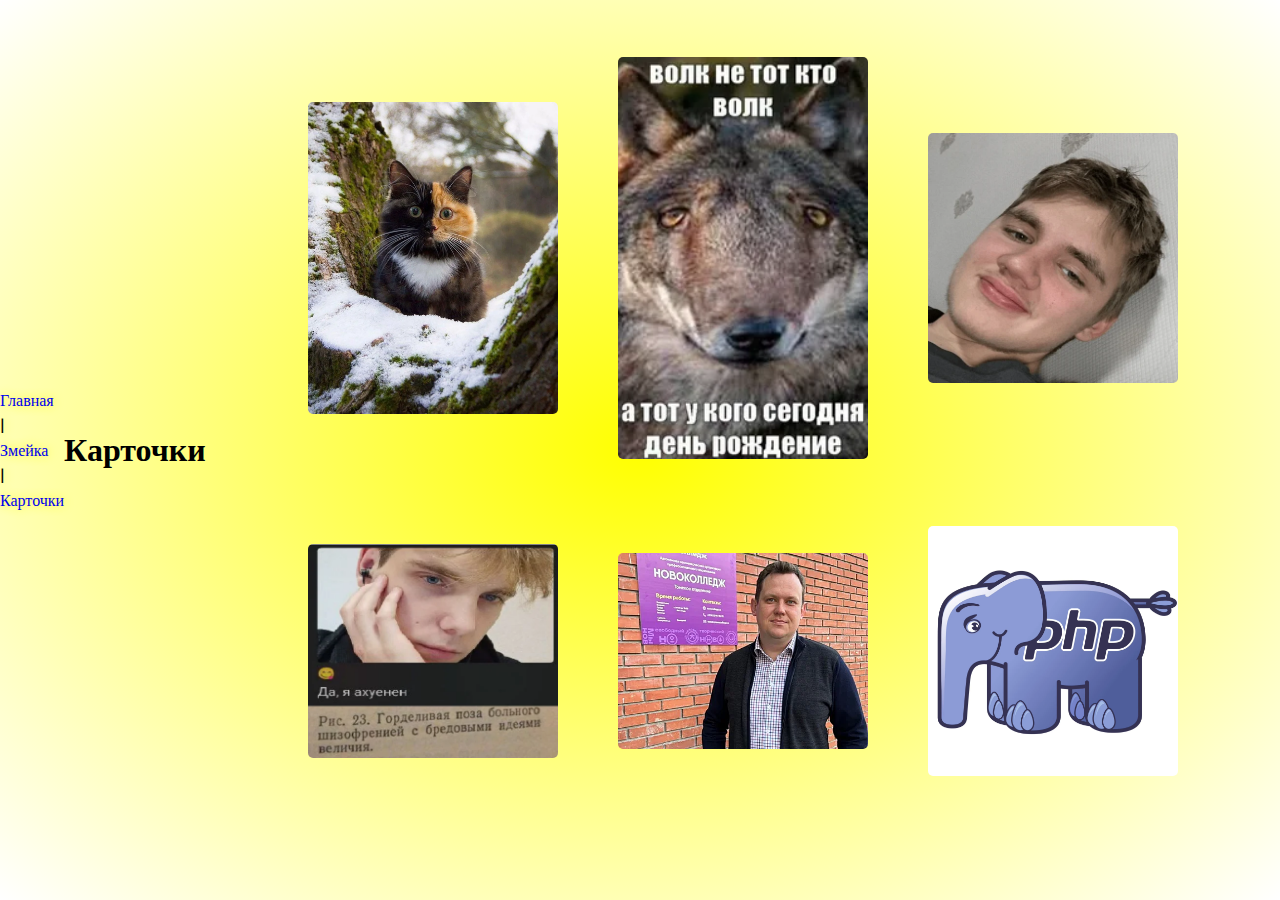
<file: index.html>
<!DOCTYPE html>
<html lang="ru">
<head>
    <meta charset="UTF-8">
    <meta name="viewport" content="width=device-width, initial-scale=1.0">
    <title>Угадай животное</title>
    <link type="text/css" rel="stylesheet" href="./CSS/main.css">
    
</head>
<body>
    <header>
        <ul>
            <li><a href = "home.html">Главная</a></li>
            <li><a>|</a></li>
            <li><a href = "snake.html">Змейка</a></li>
            <li><a>|</a></li>
            <li><a href = "index.html">Карточки</a></li>
        </ul>
    </header>

    <h1 align = "center">Карточки</h1>

    <div class="container">
        <div class="card" data-sound="mp3/koshka.mp3">
            <img src="img/cat.webp" alt="">
        </div>
        <div class="card" data-sound="mp3/volk.mp3">
            <img src="img/auf.webp" alt="">
        </div>
        <div class="card" data-sound="mp3/osel.mp3">
            <img src="img/govno2.webp" alt="">
        </div>
        <div class="card" data-sound="mp3/dima_sound.mp3">
            <img src="img/narciss.webp" alt="">
        </div>
        <div class="card" data-sound="mp3/koza-bleet.mp3">
            <img src="img/govno.webp" alt="">
        </div>
        <div class="card" data-sound="mp3/slon.mp3">
            <img src="img/php.webp" alt="">
        </div>
    </div>

    <audio src="" class="player">
        
    </audio>
    <script src="./js/app.js"></script>
</body>
</html>
</file>
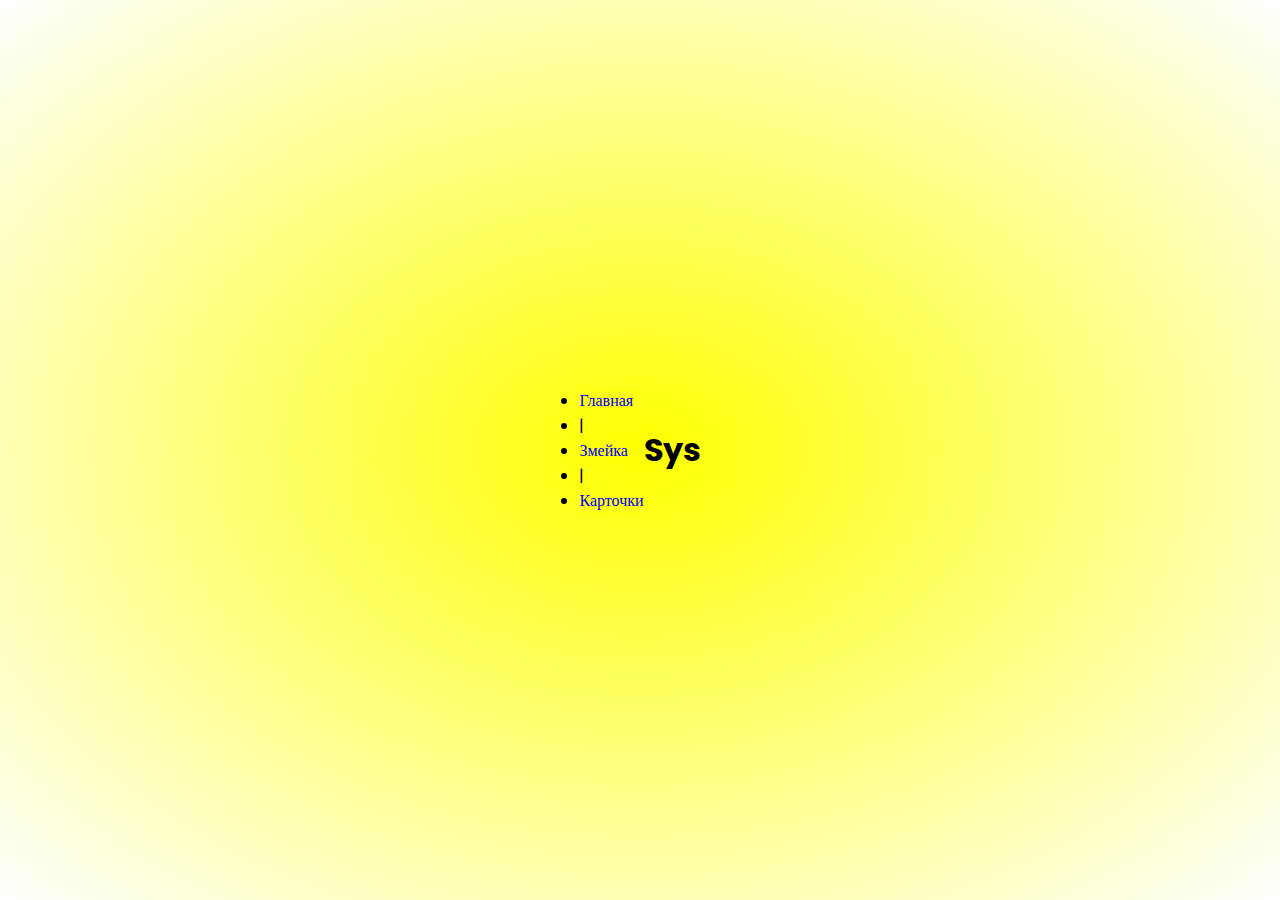
<file: home.html>
<!DOCTYPE html>
<html lang="en">
<head>
    <meta charset="UTF-8">
    <meta name="viewport" content="width=device-width, initial-scale=1.0">
    <link type="text/css" rel="stylesheet" href="./CSS/main.css">

    <title>Home</title>
</head>
<body>
    <header>
        <ul>
            <li><a href = "home.html">Главная</a></li>
            <li><a>|</a></li>
            <li><a href = "snake.html">Змейка</a></li>
            <li><a>|</a></li>
            <li><a href = "index.html">Карточки</a></li>
        </ul>
    </header>

    <h1 align = "center">Sys</h1>
    
</body>
</html>
</file>
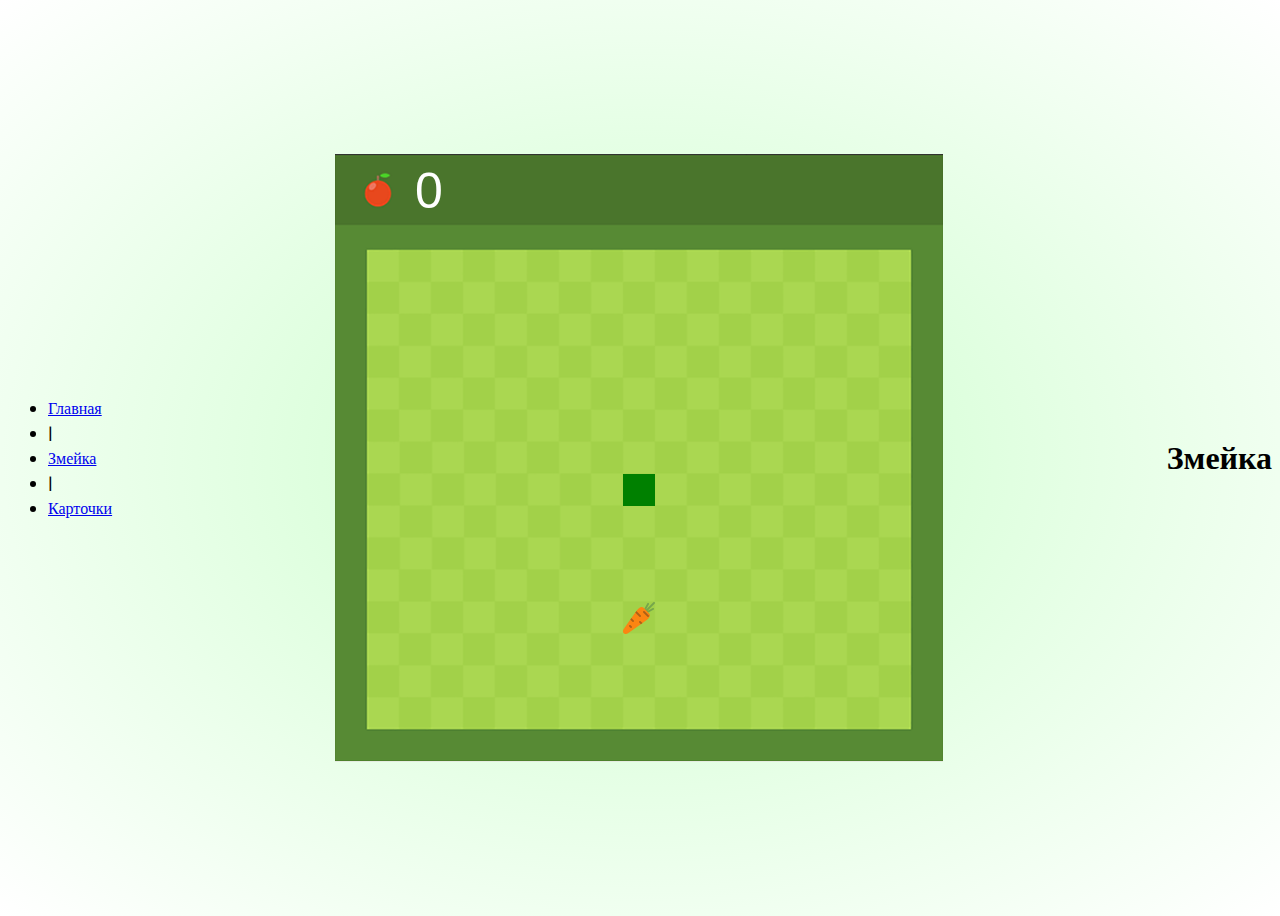
<file: snake.html>
<!DOCTYPE html>
<html lang="en">
<head>
    <meta charset="UTF-8">
    <meta name="viewport" content="width=device-width, initial-scale=1.0">
    <link type="text/css" rel="stylesheet" href="./CSS/snake.css">
    
    <title>Змейка</title>
</head>
<body>
    <header>
        <ul>
            <li><a href = "home.html">Главная</a></li>
            <li><a>|</a></li>
            <li><a href = "snake.html">Змейка</a></li>
            <li><a>|</a></li>
            <li><a href = "index.html">Карточки</a></li>
        </ul>
    </header>

    <canvas id="game" width="608" height="608"></canvas>
    <script src="./js/snakeGame.js"></script>

    <h1 align = "center">Змейка</h1>
</body>
</html>
</file>
<file: CSS/main.css>
@import url('https://fonts.googleapis.com/css2?family=Poppins:ital,wght@0,100;0,200;0,300;0,400;0,500;0,600;0,700;0,800;0,900;1,100;1,200;1,300;1,400;1,500;1,600;1,700;1,800;1,900&display=swap');

* {
    margin: 0;
    padding: 0;
} 

/* настройки по дефолту */
body {
    height: 100vh;
    display: flex;
    background: radial-gradient(at center, #ffff00, #fff);
    justify-content: center;
    align-items: center;
    font-family: 'Poppins', sens-serif;
    font-weight: 400;
    text-decoration: none;
}

.container {
    display: flex;
    flex-wrap: wrap;
    justify-content: center;
    align-items: center;
}

.card {
    width: 250px;
    height: 350px;
    margin: 0 30px 60px;
    max-width: 100%;
    height: auto;
    object-fit: scale-down;
}

.card img {
    width: 100%;
    height: 100%;
    object-fit: cover;
    transition: .1s;
    border-radius: 5px;
}

.card:hover img {
    box-shadow: 0 0 20px 5px #f7f21a;
}

/* для того чтобы ссылки не подчеркивались */
a {
    text-decoration: none;
    text-shadow: 0px 0px 10px #f7f21a;
}
</file>
<file: CSS/snake.css>
@import url('https://fonts.googleapis.com/css2?family=Poppins:ital,wght@0,100;0,200;0,300;0,400;0,500;0,600;0,700;0,800;0,900;1,100;1,200;1,300;1,400;1,500;1,600;1,700;1,800;1,900&display=swap');

/* настройки по дефолту */
body {
    height: 100vh;
    display: flex;
    background: radial-gradient(at center, #ccffcc, #fff);
    justify-content: center;
    align-items: center;
    font-family: 'Poppins', sens-serif;
    font-weight: 400;
    text-decoration: none;
}

canvas {
    display: block;
    margin: 0 auto;
}
</file>
